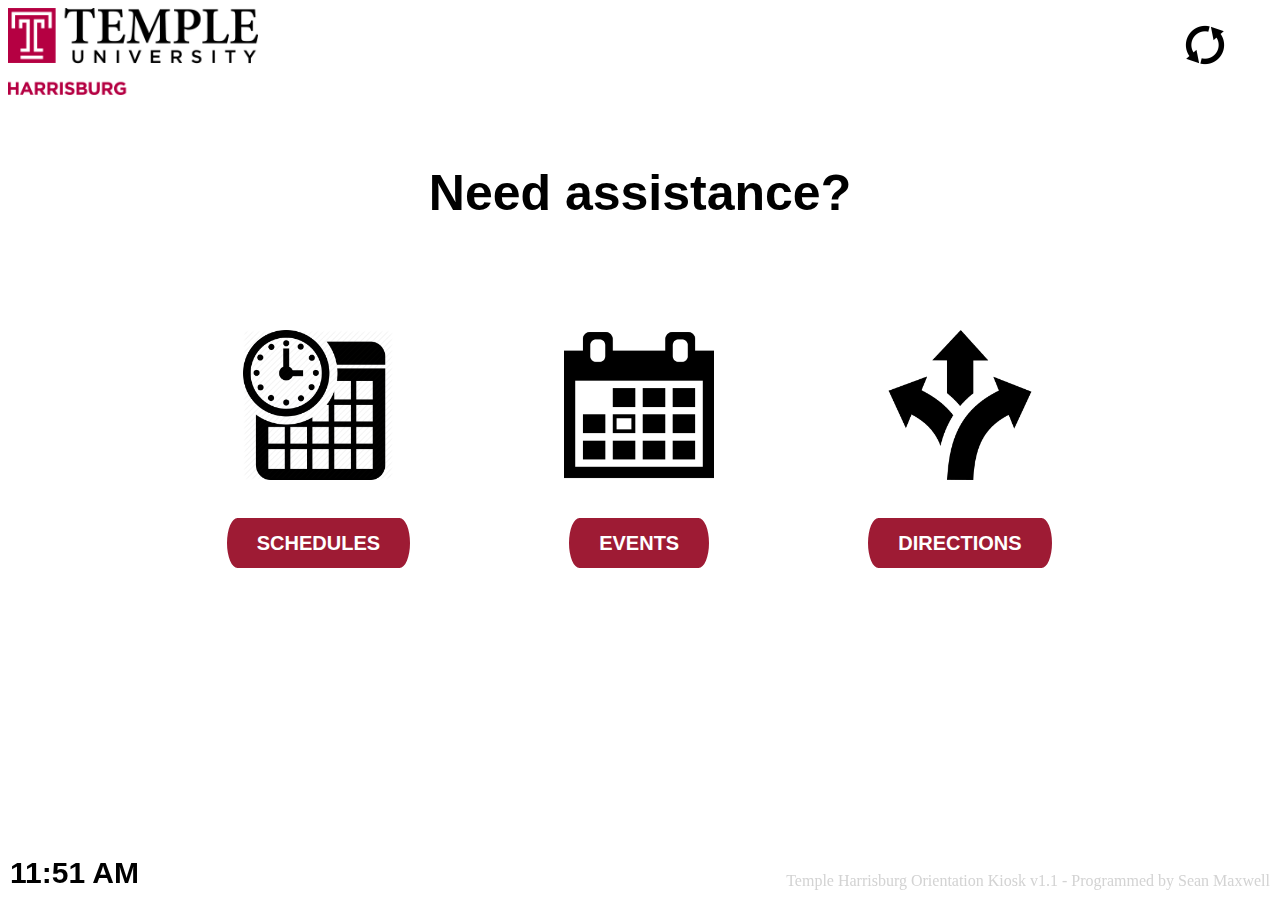
<file: index.html>
<!DOCTYPE html>
<html>
<head>

    <title>Temple Harrisburg Orientation Kiosk</title>
    <meta charset="utf-8" />
    <link href="styles.css" rel="stylesheet" />

    <script>
        function startTime() {
            var time = new Date();
            time = time.toLocaleString('en-US', {hour: 'numeric', minute: 'numeric', hour12: true});
            document.getElementById('time').innerHTML =
                time;
        }

    </script>

</head>

<body onload="startTime()">

<img alt="Temple University Logo" class="logo" src="assets/images/logo.jpg" />

<div style="float: right; position: fixed; top: 0; right: 0; display: inline-block;">
    <img onclick="window.location.href=window.location.href" alt="Refresh Icon" class="refreshIcon" src="assets/images/refresh.png" />
</div>

<div class="mainNavIcons">
<h1>Need assistance?</h1>

<div class="navIcon">
    <!-- schedules -->
    <a href="schedules.html"><img alt="Schedules" src="assets/images/schedules.png" class="icon"/></a><br />
    <a href="schedules.html" class="button">Schedules</a>
</div>
    <!-- events -->
<div class="navIcon">
    <a href="events.html"><img alt="Events" src="assets/images/events.png" class="icon"/></a><br />
    <a href="events.html" class="button">Events</a>
</div>
    <!-- directions -->
<div class="navIcon">
    <a href="directions.html"><img alt="Directions" src="assets/images/directions.png" class="icon"/></a><br />
    <a href="directions.html" class="button">Directions</a>
</div>
</div>

<div id="time" class="time"></div>
<footer>Temple Harrisburg Orientation Kiosk v1.1 - Programmed by Sean Maxwell</footer>


</body>
</html>
</file>
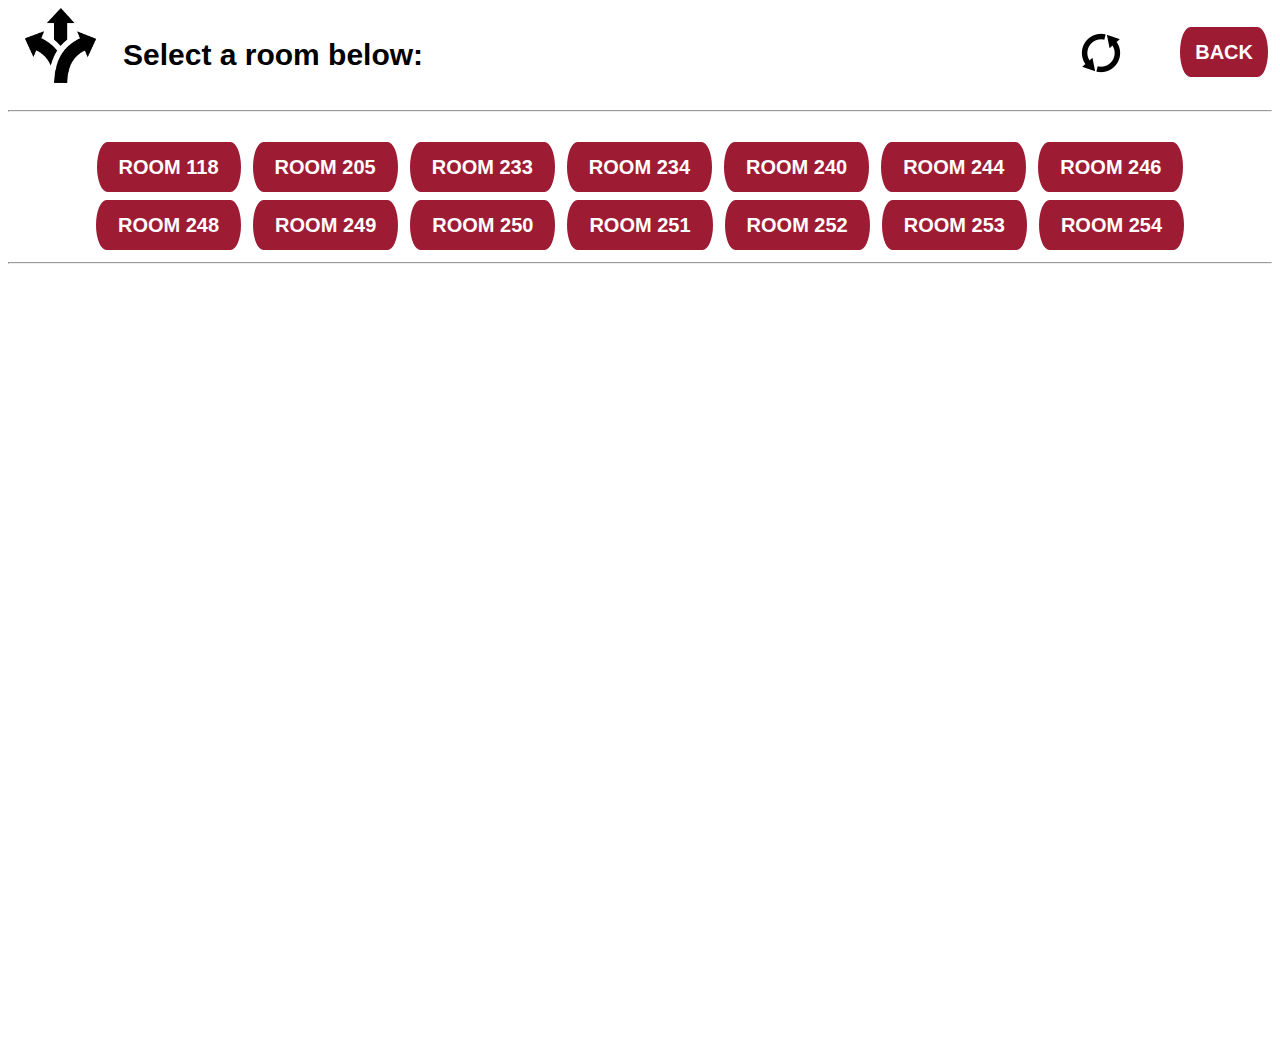
<file: directions.html>
<!DOCTYPE html>
<html>
<head>
    <title>Temple Harrisburg Orientation - Directions</title>
    <meta charset="utf-8" />
    <link href="styles.css" rel="stylesheet" />

    <script type="text/javascript">
        
        function playVid(url) {

            var videoPlayer = document.getElementById("video");
                    
            videoPlayer.src = url;
            videoPlayer.play();

        }

</script><!-- Will: general feedback structure of this application. Might be worth your while to create an array of objects correlating to the video content below (example below). Iterate through the array and create DOMnodes with the content. Might make things easier to abstract and maintain long term. Depending on the longterm scale might be worth it to abstract into an API.

<script>

var content = [{
 src: 'assets/videos/118.mp4',
 value: "Room 118",
 id: 16,
},
{
 src: 'assets/videos/205.mp4',
 value: "Room 205",
 id: 17,
}] 


content.foreach(function(item){
    //create HTML here and insert into the DOM
})

</script>

-->

</head>
<body style="min-width: 1050px;">

<img class="pageIcon" alt="Directions Icon" src="assets/images/directions.png" />
<h3>Select a room below:</h3>
<div class="eventControls" style="float: right">
    <img onclick="window.location.href=window.location.href" alt="Refresh Icon" class="refreshIcon" src="assets/images/refresh.png" />
    <a href="index.html" class="backButton">Back</a>
</div>
<hr>
<br>

<div style="text-align: center; width: 100%;">
<input onclick="playVid('assets/videos/118.mp4')" id="Button16" type="button" value="Room 118" class="button" />
<input onclick="playVid('assets/videos/205.mp4')" id="Button17" type="button" value="Room 205" class="button" />
<input onclick="playVid('assets/videos/233.mp4')" id="Button4" type="button" value="Room 233" class="button" />
<input onclick="playVid('assets/videos/234.mp4')" id="Button5" type="button" value="Room 234" class="button" />
<input onclick="playVid('assets/videos/240.mp4')" id="Button6" type="button" value="Room 240" class="button" />
<input onclick="playVid('assets/videos/244.mp4')" id="Button7" type="button" value="Room 244" class="button" />
<input onclick="playVid('assets/videos/246.mp4')" id="Button8" type="button" value="Room 246" class="button" />
</div>

<div style="text-align: center; width: 100%;">
    <input onclick="playVid('assets/videos/248.mp4')" id="Button9" type="button" value="Room 248" class="button" />
    <input onclick="playVid('assets/videos/249.mp4')" id="Button10" type="button" value="Room 249" class="button" />
    <input onclick="playVid('assets/videos/250.mp4')" id="Button11" type="button" value="Room 250" class="button" />
    <input onclick="playVid('assets/videos/251.mp4')" id="Button12" type="button" value="Room 251" class="button" />
    <input onclick="playVid('assets/videos/252.mp4')" id="Button13" type="button" value="Room 252" class="button" />
    <input onclick="playVid('assets/videos/253.mp4')" id="Button14" type="button" value="Room 253" class="button" />
    <input onclick="playVid('assets/videos/254.mp4')" id="Button15" type="button" value="Room 254" class="button" />
</div>

<hr>
<br>

        <div style="width: 75%; height: 760px; margin: auto;">

            <video id="video" style="width: 100%; height: 100%; margin: auto;">Your browser does not support this video.</video>

        </div>

</body>
</html>
</file>
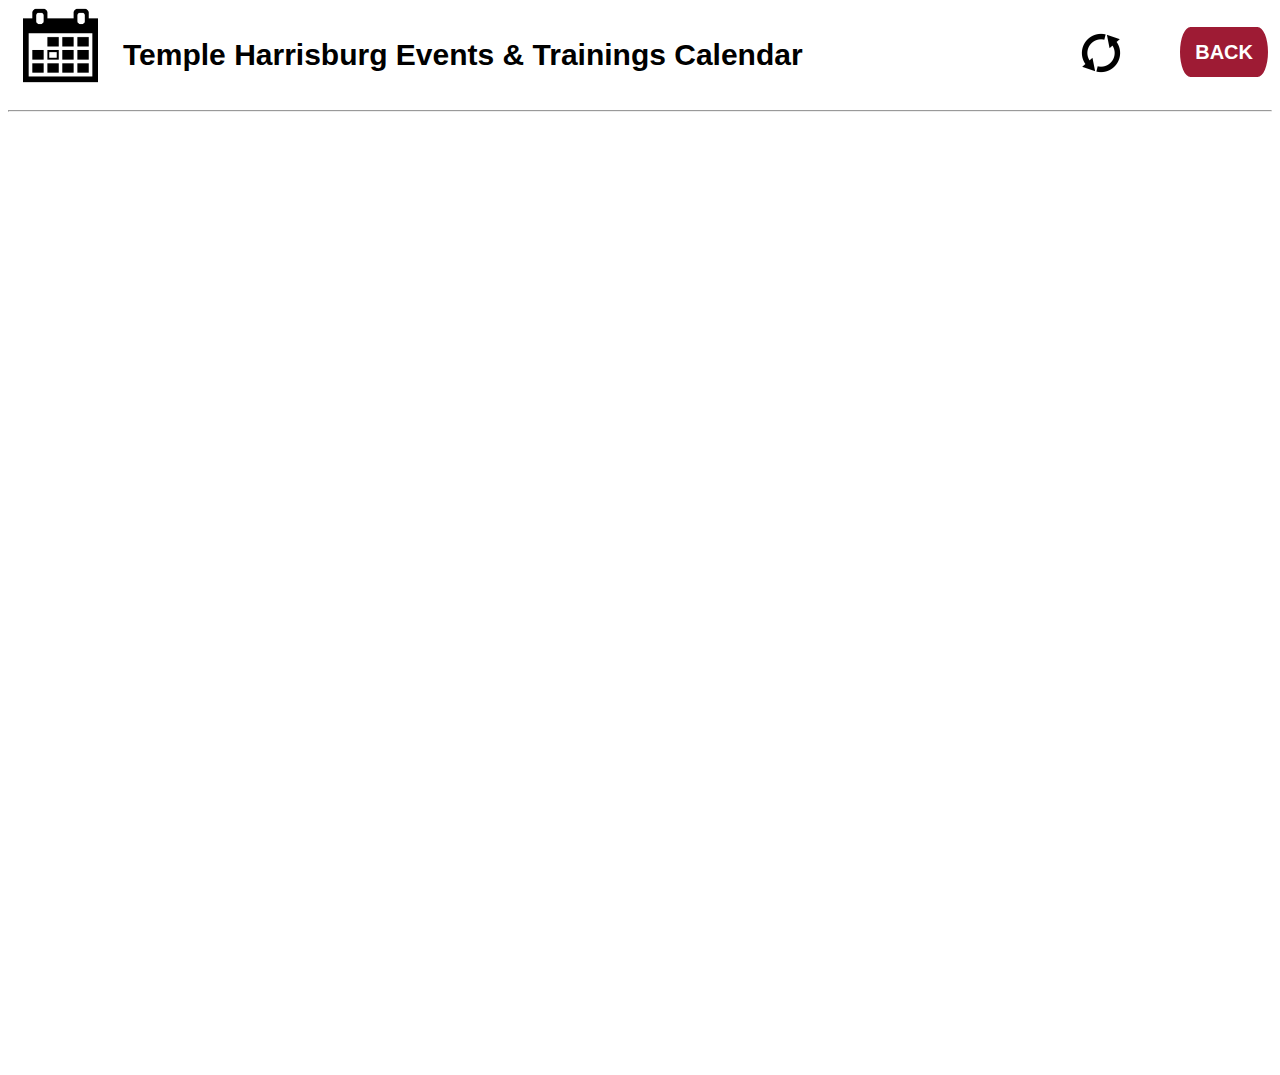
<file: events.html>
<!DOCTYPE html>
<html>
<head>
    <title>Temple Harrisburg Orientation Kiosk - Events</title>
	<meta charset="utf-8" />
    <link href="styles.css" rel="stylesheet" />
</head>
<body>

<img class="pageIcon" alt="Events Icon" src="assets/images/events.png" />
<h3>Temple Harrisburg Events & Trainings Calendar</h3>
<div class="eventControls" style="float: right">
    <img onclick="window.location.href=window.location.href" alt="Refresh Icon" class="refreshIcon" src="assets/images/refresh.png" />
    <a href="index.html" class="backButton">Back</a>
</div>

<hr>
<br>

    <iframe src="https://calendar.google.com/calendar/embed?showTitle=0&amp;showPrint=0&amp;mode=AGENDA&amp;height=900&amp;wkst=1&amp;bgcolor=%23FFFFFF&amp;src=hbgpromo%40temple.edu&amp;color=%23182C57&amp;ctz=America%2FNew_York" class="view" height="925px" width=" 100%" frameborder="0" scrolling="no"></iframe>

</body>
</html>
</file>
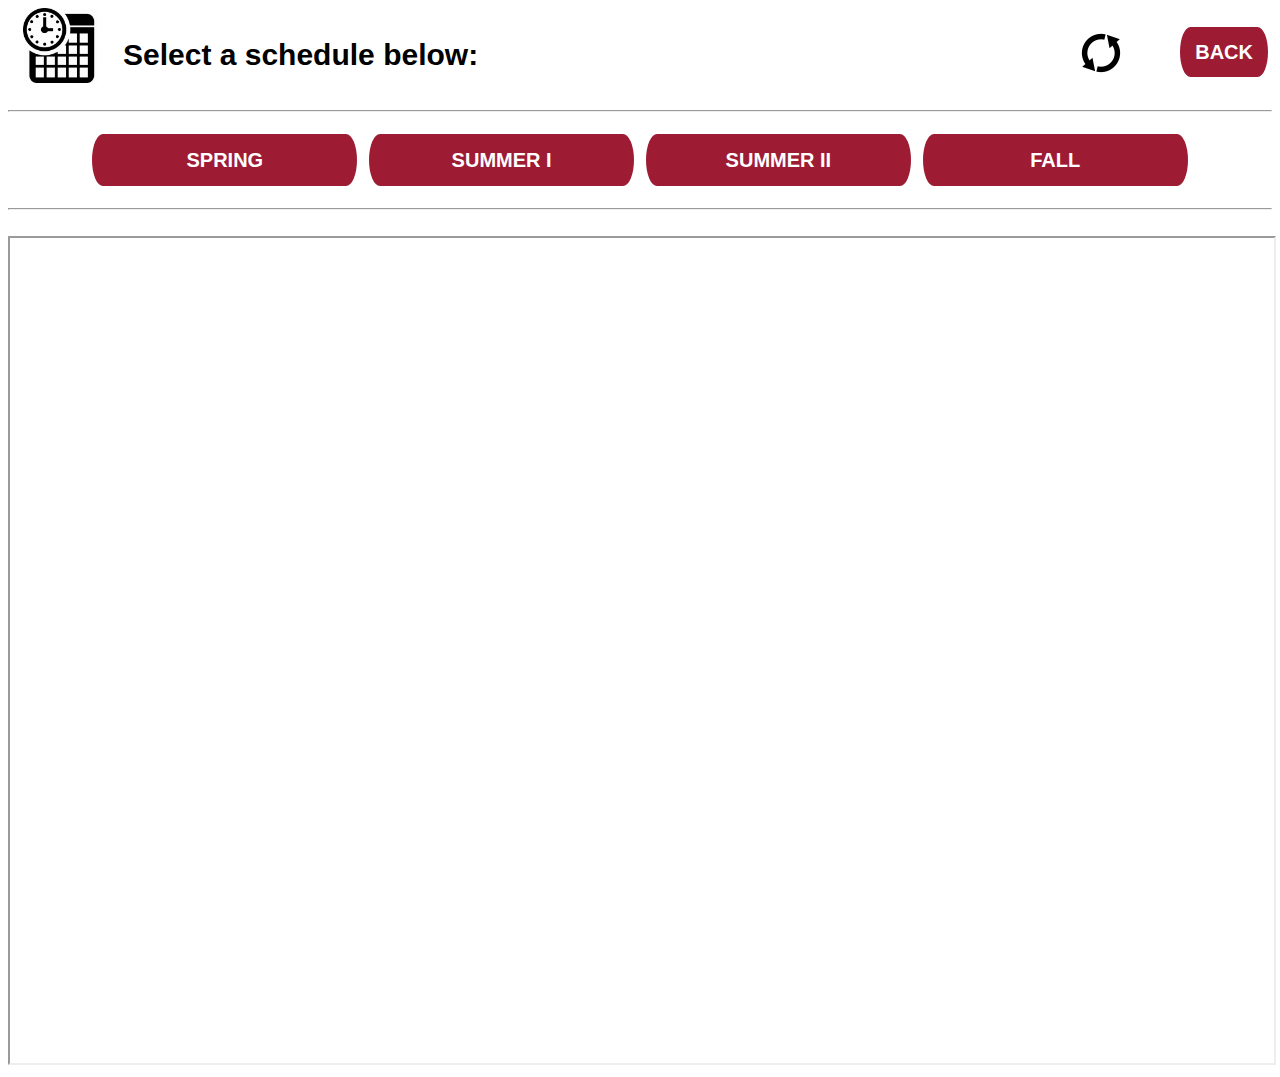
<file: schedules.html>
<!DOCTYPE html>
<html>
<head>
    <title>Temple Harrisburg Orientation - Schedules</title>
	<meta charset="utf-8" />
    <link href="styles.css" rel="stylesheet" />

    <script type="text/javascript">

        function setSched(url) {

            var schedule = document.getElementById("schediframe");

            schedule.src = url;
            
        }
    </script><!-- Will: interesting script/application. Like the simplicity. -->
</head>

<body>


<img class="pageIcon" alt="Schedules Icon" src="assets/images/schedules.png">
<h3>Select a schedule below:</h3>
<div class="eventControls" style="float: right">
    <img onclick="window.location.href=window.location.href" alt="Refresh Icon" class="refreshIcon" src="assets/images/refresh.png" />
    <a href="index.html" class="backButton">Back</a>
</div>

<hr>

<div style="text-align: center;">
<input onclick="setSched('https://docs.google.com/spreadsheets/d/1f3x_kiqHZroilrVuHmk8YWCfQ1qTZKfQKspTGWTivII/pubhtml?widget=true&amp;headers=false')" id="spring" type="button" value="Spring" class="schedButton">
<input onclick="setSched('https://docs.google.com/spreadsheets/d/1YBMGKFPqsYc76H9AGec3dveil1bFHRBmc1CmDsPwka0/pubhtml?widget=true&amp;headers=false')" id="summeri" type="button" value="Summer I" class="schedButton">
<input onclick="setSched('https://docs.google.com/spreadsheets/d/1Wpie60VCTrFVqjLRKBEMyTW0UT4HvvMMWIoefngSWgU/pubhtml?widget=true&amp;headers=false')" id="summerii" type="button" value="Summer II" class="schedButton">
<input onclick="setSched('https://docs.google.com/spreadsheets/d/12Iryzv4pzdehq_F4PhNZcfRnVqHTM3WvqO4r4a0GlSo/pubhtml?widget=true&amp;headers=false')" id="fall" type="button" value="Fall" class="schedButton">
</div>

<hr>
<br>

<iframe class="view" src="https://drive.google.com/drive/folders/0B_AHalN6xuL-YjUtdHc3RHlSWXc?usp=sharing" id="schediframe" height="825px" width="100%" ></iframe><!-- Will: Interesting application implementation. -->

</body>
</html>
</file>
<file: styles.css>
body {
    min-width: 650px;
    min-height: 100%;
    max-width: 100%;
    max-height: 100%;

}

.mainNavIcons {

    position:fixed;
    top: 50%;
    left: 50%;
    width:60em;
    height:40em;
    margin-top: -20em; /*set to a negative number 1/2 of your height*/
    margin-left: -30em; /*set to a negative number 1/2 of your width*/

}

.logo {
    width: 250px;
}

.time {
    position: fixed;
    font: normal normal bold 30px "droid-sans", Helvetica, sans-serif;
    display: inline-block;
    margin-right: 10px;
    margin-left:10px;
    margin-bottom: 10px;
    bottom: 0;
    left: 0;
    float: left;

}

footer {
    color: lightgrey;
    position: fixed;
    bottom: 10px;
    right: 10px;
}

footer:hover {
    color: #9E1B34;
}

.text {

      font: normal normal bold 20px "droid-sans", Helvetica, sans-serif;

}

.icon {

    padding-bottom: 30px;

}

h1 {

  font: normal normal bold 50px "droid-sans", Helvetica, sans-serif;
    text-align: center;
    position: relative;



}

h3 {

  font: normal normal bold 30px "droid-sans", Helvetica, sans-serif;
  margin-left: 10px;
    display: inline-block;
    vertical-align: middle;

}

.navIcon {
    align-content: center;
    display: inline-block;
    position: relative;
    text-align: center;
    width: 33%;
    margin: 50px auto;
    margin-top: 75px;
}

.navIcon img {
    position: relative;
    text-align: center;
    width: 150px;
    height: 150px;
    padding-left: 30px;
    padding-right: 30px;
}

.navIcon a {
    position: relative;
    text-align: center;
    padding-left: 30px;
    padding-right: 30px;
}

.pageIcon {
    position: relative;
    text-align: center;
    width: 75px;
    height: 75px;
    padding-left: 15px;
    padding-right: 15px;
    display: inline-block;
    vertical-align: middle;
    float: left;
}

.refreshIcon {
    width: 50px;
    height: 50px;
    float: left;
    margin: 20px auto;
    margin-right: 50px;
    display: inline-block;
}

.button {
  text-decoration:  none;
  display: inline-block;
  -webkit-box-sizing: content-box;
  -moz-box-sizing: content-box;
  box-sizing: content-box;
  position: relative;
  cursor: pointer;
  top: 0;
  padding: 0 22px;
  border: 4px solid rgb(255,255,255);
  -webkit-border-radius: 30px / 60px;
  border-radius: 30px / 60px;
  font: normal normal bold 20px/50px "droid-sans", Helvetica, sans-serif;
  color: rgb(255, 255, 255);
  text-align: center;
  text-transform: uppercase;
  -o-text-overflow: clip;
  text-overflow: clip;
  background: #9E1B34;
}

.backButton {
    text-decoration:  none;
    -webkit-box-sizing: content-box;
    -moz-box-sizing: content-box;
    box-sizing: content-box;
    position: relative;
    cursor: pointer;
    padding-left: 15px;
    padding-right: 15px;
    border: 4px solid rgb(255,255,255);
    -webkit-border-radius: 30px / 60px;
    border-radius: 30px / 60px;
    font: normal normal bold 20px/50px "droid-sans", Helvetica, sans-serif;
    color: rgb(255, 255, 255);
    text-align: center;
    text-transform: uppercase;
    -o-text-overflow: clip;
    text-overflow: clip;
    background: #9E1B34;
    float: right;
    margin: 15px auto;
    display: inline-block;
}

.schedButton {
    text-decoration:  none;
    display: inline-block;
    -webkit-box-sizing: content-box;
    -moz-box-sizing: content-box;
    box-sizing: content-box;
    position: relative;
    cursor: pointer;
    border: 4px solid rgb(255,255,255);
    -webkit-border-radius: 30px / 60px;
    border-radius: 30px / 60px;
    font: normal normal bold 20px/50px "droid-sans", Helvetica, sans-serif;
    color: rgb(255, 255, 255);
    text-align: center;
    text-transform: uppercase;
    -o-text-overflow: clip;
    text-overflow: clip;
    background: #9E1B34;
    width: 20%;
    margin: 10px auto;
    }

.view {

    margin: 0 auto;
    bottom: 5px;
    left: 5px;
    right: 5px

}



.button:hover {
    color: #9E1B34;
    background: #ffffff;
}

#webObject {
            margin: 0 auto;
            width: 100%;
            height: 100%;
 }

@media screen and (max-width: 1100px) {

    h1 {
        font-size: 25px;
    }

    .navIcon {
        text-align: center;
        width: 100%;
        margin-top: 10px;
    }

    .navIcon img{
        height: 60px;
        width: 60px;
        position: relative;
        text-align: center;
        display: inline-block;
    }

    .navIcon a{
        font-size: 15px;
        position: relative;
        text-align: center;
        display: inline-block;

    }

    h3 {
        font-size: 15px;
    }

    .view {
        width: 100%;
        height: 775px;
    }

    .button {

        font-size: 15px;

    }

    .pageIcon {

        width: 30px;
        height: 30px;

    }

    .backButton {

        font-size: 15px;
        margin: 0;


    }

}

@media screen and (min-width: 1500px) {
    .view {
        width: 100%;
    }
}
</file>
